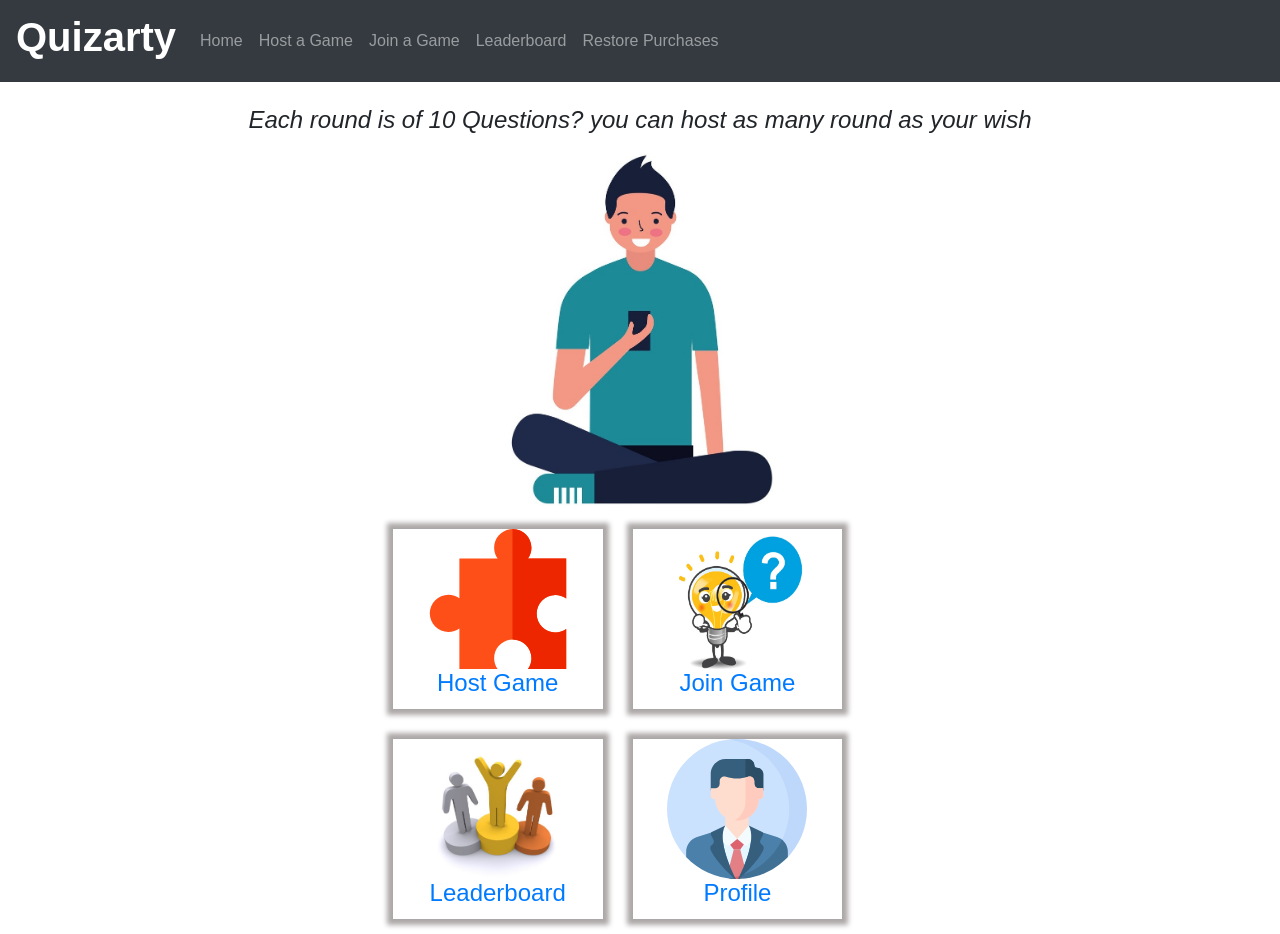
<file: Index.html>
<!DOCTYPE html>
<html>
  <head>
    
        <meta name="viewport" content="width=device-width, initial-scale=1">
        <meta charset="utf-8">
        <meta name="viewport" content="width=device-width, initial-scale=1">
        <link rel="stylesheet" href="https://maxcdn.bootstrapcdn.com/bootstrap/4.5.2/css/bootstrap.min.css">
        <script src="https://ajax.googleapis.com/ajax/libs/jquery/3.5.1/jquery.min.js"></script>
        <script src="https://cdnjs.cloudflare.com/ajax/libs/popper.js/1.16.0/umd/popper.min.js"></script>
        <script src="https://maxcdn.bootstrapcdn.com/bootstrap/4.5.2/js/bootstrap.min.js"></script>
      
        <title>Quizarty</title>
        <link rel="stylesheet" type="text/css" href="Quizarty.css">
  <head> 
  <body>
       <nav class="navbar navbar-expand-md bg-dark navbar-dark">
          <a class="navbar-brand" href="#"><h1><b>Quizarty</b></h1></a>
            <button class="navbar-toggler" type="button" data-toggle="collapse" data-target="#collapsibleNavbar">
              <span class="navbar-toggler-icon"></span>
            </button>
            <div class="collapse navbar-collapse" id="collapsibleNavbar">
              <ul class="navbar-nav">
                <li class="nav-item">
                  <a class="nav-link" href="#">Home</a>
                  </li>
                <li class="nav-item">
                  <a class="nav-link" href="#">Host a Game</a>
                </li>
                <li class="nav-item">
                  <a class="nav-link" href="#">Join a Game</a>
                </li>
                <li class="nav-item">
                  <a class="nav-link" href="#">Leaderboard</a>
                </li>	  
                <li class="nav-item">
                  <a class="nav-link" href="#">Restore Purchases</a>
                </li>
              </ul>
            </div>  
          </nav>

        <br>
        <div>
            <h4  style="text-align: center;"><i>Each round is of 10 Questions? you can host as many round as your wish</i></h4>
        </div>
        
        <div class="container">
            <div class="row">
                <img src="Images/Chairman.jpeg" alt="Chairman" class= "center" style="width: 25%; height:25%;">

            </div>   
            <div class="row">

                <div class="main-box">
                    <div class="small-box">
                        <img src="Images/Games.svg" alt="Games" class="center" style="width: 140px; height: 140px;">
                            <a href="#">
                                <strong><h4 style="text-align: center;">Host Game</h4></strong>
                            </a>
                    </div>
                    <div class="small-box">
                        <img src="Images/JoinGames.jpg" alt="Scope" class="center" style="width: 140px; height: 140px;">
                            <a href="#">
                                <strong><h4 style="text-align: center;">Join Game</h4></strong>
                            </a>
                    </div>
                    <div class="small-box">
                        <img src="Images/LeaderBoard.jpg" alt="Leadership" class="center" style="width: 140px; height: 140px;">
                            <a href="#">
                                <strong><h4 style="text-align: center;">Leaderboard</h4></strong>
                            </a>
                    </div>
                    <div class="small-box">
                        <img src="Images/Profile.svg" alt="Chairman" class="center" style="width: 140px; height: 140px;">
                            <a href="#">
                                <strong><h4 style="text-align: center;">Profile</h4></strong>
                            </a>
                    </div>
                </div>
                
            </div>   
        </div>
  <body>
<html>
</file>
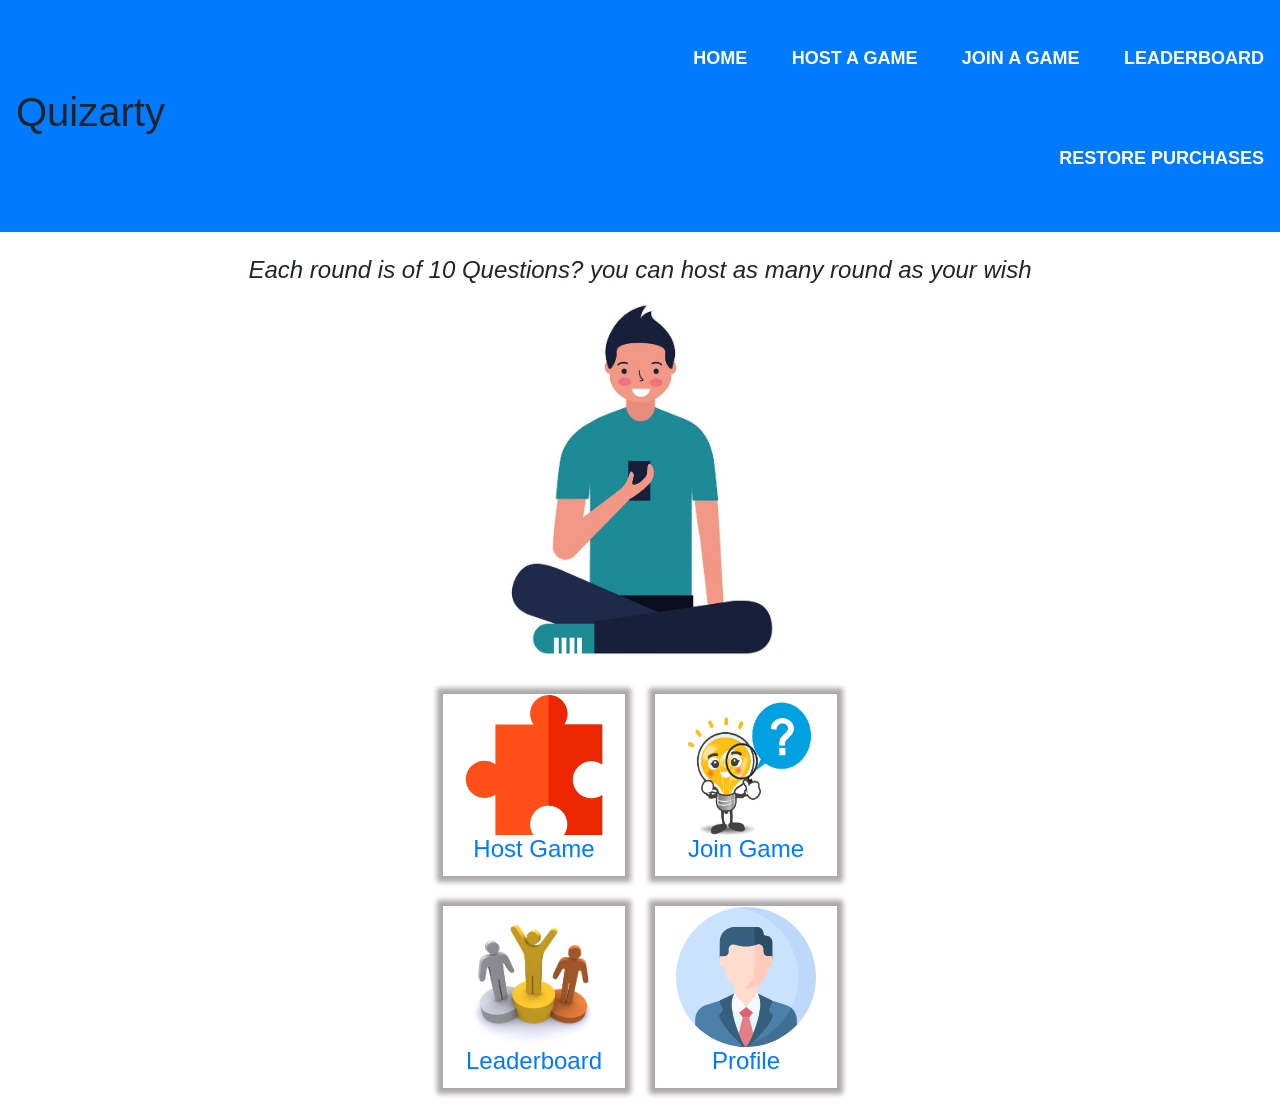
<file: Quizarty.html>
<!DOCTYPE html>
<html>
    <head>
    
        <meta name="viewport" content="width=device-width, initial-scale=1">
        <meta charset="utf-8">
        <meta name="viewport" content="width=device-width, initial-scale=1">
        <link rel="stylesheet" href="https://maxcdn.bootstrapcdn.com/bootstrap/4.5.2/css/bootstrap.min.css">
        <script src="https://ajax.googleapis.com/ajax/libs/jquery/3.5.1/jquery.min.js"></script>
        <script src="https://cdnjs.cloudflare.com/ajax/libs/popper.js/1.16.0/umd/popper.min.js"></script>
        <script src="https://maxcdn.bootstrapcdn.com/bootstrap/4.5.2/js/bootstrap.min.js"></script>
      
        <title>Quizarty</title>
        <link rel="stylesheet" type="text/css" href="Quizarty.css">
    <head> 
    <body>

	    <nav class="navbar navbar-expand-sm bg-primary">
		    <div>
				<h1>Quizarty</h1>
            </div>
            <DIV class="rightmenu">
				<ul>
					<li>Home</li>
					<LI>Host a Game</LI>
					<LI>Join a Game</LI>
					<LI>Leaderboard</LI>
					<LI>Restore Purchases</LI>
				</ul>
			</DIV>
        </nav><br>
        <div>
            <h4  style="text-align: center;"><i>Each round is of 10 Questions? you can host as many round as your wish</i></h4>
        </div>
        
        <div class="container">
            <div class="row">
                <img src="Images/Chairman.jpeg" alt="Chairman" class= "center" style="width: 25%; height:25%;">

            </div>
        </div>       
            <table>
                <tr>
                    <td class="cell"> 
                       <div class="cell-size">
                        <img src="Images/Games.svg" alt="Games" class="center" style="width: 140px; height: 140px;">
                        <a href="#">
                        <strong><h4 style="text-align: center;">Host Game</h4></strong>
                        </a>
                       </div>
                    </td>
                    <td class="cell" >
                        <div class="cell-size">
                            <img src="Images/JoinGames.jpg" alt="Scope" class="center" style="width: 140px; height: 140px;">
                        <a href="#">
                            <strong><h4 style="text-align: center;">Join Game</h4></strong>
                        </a>
                        </div>
                    </td>
                </tr>   
                <tr>
                    <td class="cell">
                        <div class="cell-size">
                            <img src="Images/LeaderBoard.jpg" alt="Leadership" class="center" style="width: 140px; height: 140px;">
                        <a href="#">
                            <strong><h4 style="text-align: center;">Leaderboard</h4></strong>
                        </a>
                        </div>
                    </td>
                    <td class="cell">
                        <div class="cell-size">
                            <img src="Images/Profile.svg" alt="Chairman" class="center" style="width: 140px; height: 140px;">
                        <a href="#">
                            <strong><h4 style="text-align: center;">Profile</h4></strong>
                        </a>
                        </div>
                    </td>
                </tr>
            </table>
    <body>
<html>
</file>
<file: Quizarty.css>
.menu{
	width: 100%;
	height:100px;
	background-color: grey;
}
.leftmenu{
	width: 50%;
	line-height: 120px;
    text-align: center;
    margin-left: auto;
    margin-right: auto;    
}
.center {
    display: block;
    margin-left: auto;
    margin-right: auto;
    width: 50%;
  }
.leftmenu h4{
padding-left: 70px;
font-weight: bold;
color: orange;
font-size: 20px;
}
.rightmenu{
	float:right;
}
.rightmenu ul{
	margin-left: 200px;
}
.rightmenu ul li{
	display:inline-block;
	font-size: 18px;
    color: white;
    font-weight: bold;
    line-height: 100px;
    text-transform: uppercase;
    margin-left: 40px;
    list-style: none;
}

.rightmenu ul li:hover{
	color: cyan;
}

.rightmenu{
    text-align: right;
}

.cell{
    -webkit-box-shadow: 0 0 5px 6px rgb(173, 168, 168);
    -moz-box-shadow: 0 0 5px 6px rgb(173, 168, 168);
    box-shadow: 0 0 5px 6px rgb(173, 168, 168);
}
table {
    border-collapse: separate;
    border-spacing: 30px 30px;
    margin-left: auto;
    margin-right: auto;
  }

.cell-size{
    height: 180px;
    width: 180px;

}

@media screen and (max-width: 450px) {
  .cell-size {
    width: 100%;
    background-color: red;
  }
}


  .nav-item:hover{
    transform: scale(1.04);
  }
 
  .small-box:hover{
    transform: scale(1.1);
    color: aqua;
  }


  /*-----------------------*/

  .main-box {
    width: 46%;
    height: auto;
    margin: auto;
    /*background-color: red;*/
  }

  .small-box {
    width: 40%;
    height: 180px;
    margin: 15px;
    float: left;
    -webkit-box-shadow: 0 0 5px 6px rgb(173, 168, 168);
    -moz-box-shadow: 0 0 5px 6px rgb(173, 168, 168);
    box-shadow: 0 0 5px 6px rgb(173, 168, 168);
}


@media screen and (max-width: 986px) {
  .main-box {
    width: 80%;
  }
}@media screen and (max-width: 600px) {
  .small-box {
    width: 100%;
  }
}
</file>
